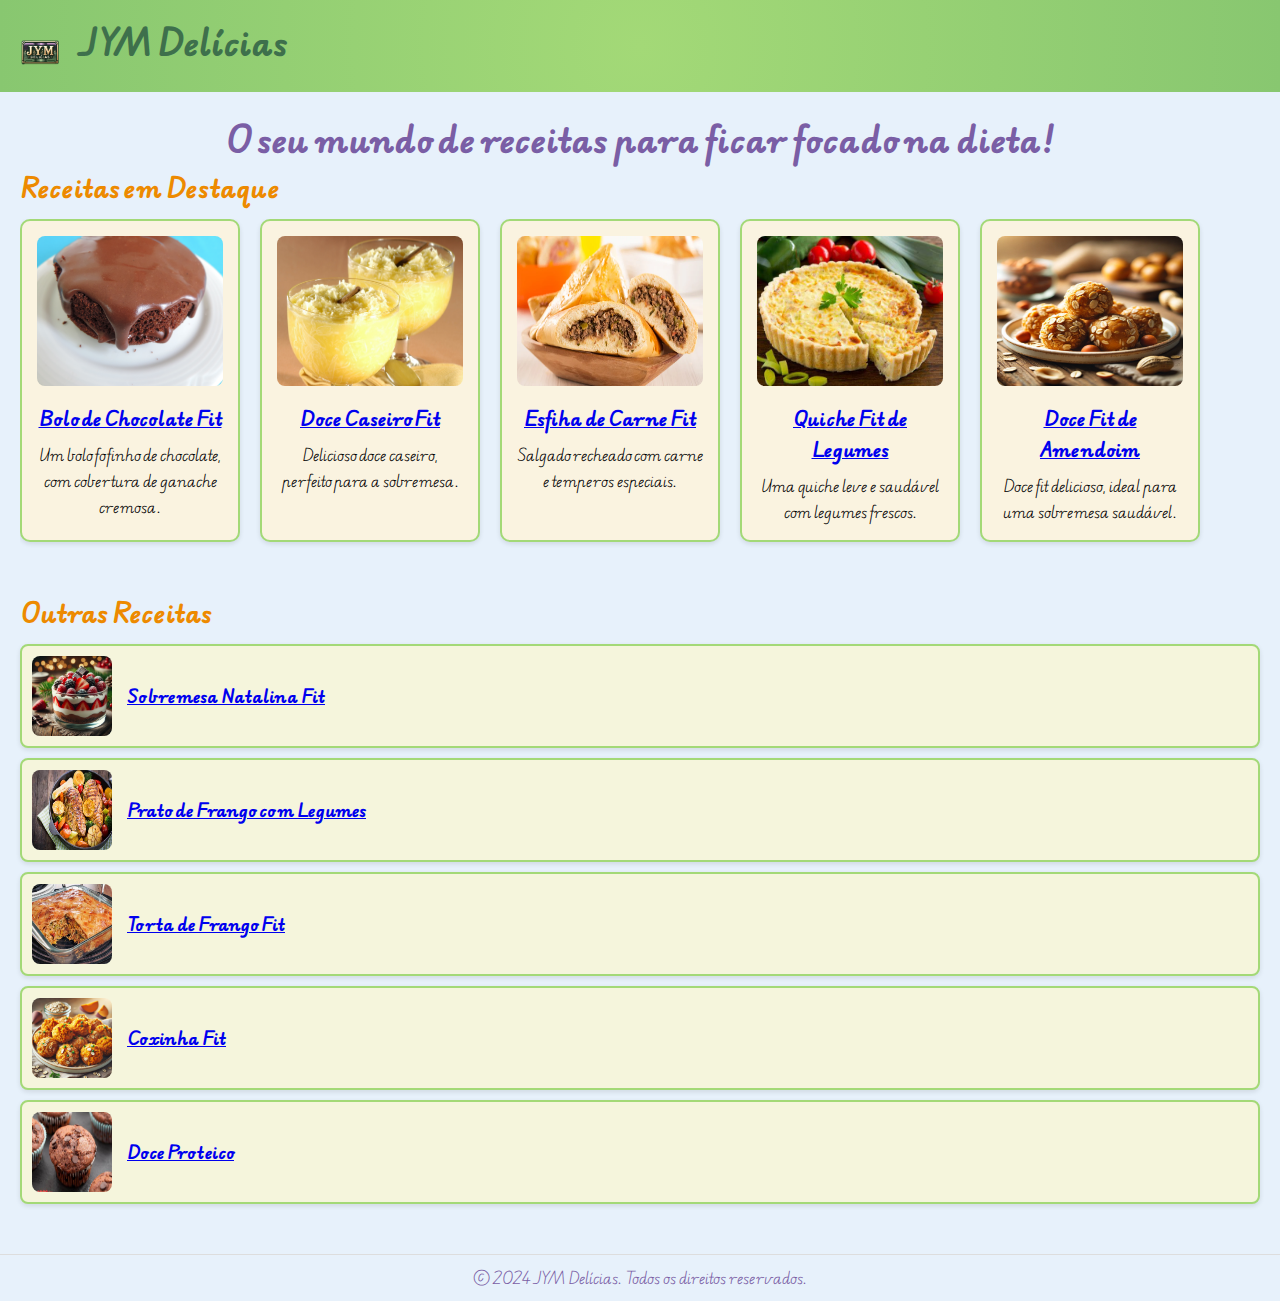
<file: index.html>
<!DOCTYPE html>
<html lang="pt-BR">
<head>
    <meta charset="UTF-8">
    <meta name="viewport" content="width=device-width, initial-scale=1.0">
    <title>JYM Delícias</title>
    <link rel="stylesheet" href="style.css">
    <link rel="icon" href="img/logo.png" type="image/png"> <!-- Logo na guia do navegador -->
    <link rel="preconnect" href="https://fonts.googleapis.com">
    <link rel="preconnect" href="https://fonts.gstatic.com" crossorigin>
    <link href="https://fonts.googleapis.com/css2?family=Edu+AU+VIC+WA+NT+Pre:wght@400..700&display=swap" rel="stylesheet">
</head>
<body>
    <header>
        <img src="img/logo.png" alt="Logo JYM Delícias" style="height: 50px; vertical-align: middle;">
        <h1 style="display: inline; margin-left: 10px;">JYM Delícias</h1> <!-- Logo no título da página -->
    </header>

    <main>
        <section class="receitas-destaque">
            <h1>O seu mundo de receitas para ficar focado na dieta!</h1>
            <h2>Receitas em Destaque</h2>
            <div class="destaque-container">
                <div class="card">
                    <img src="img/bolo-fit.jpg" alt="Bolo de Chocolate Fit">
                    <h3><a href="receita_bolo.html">Bolo de Chocolate Fit</a></h3>
                    <p>Um bolo  fofinho de chocolate, com cobertura de ganache cremosa.</p>
                </div>
                <div class="card">
                    <img src="img/doce.jpg" alt="Doce Caseiro">
                    <h3><a href="receita_doce.html">Doce Caseiro Fit</a></h3>
                    <p>Delicioso doce caseiro, perfeito para a sobremesa.</p>
                </div>
                <div class="card">
                    <img src="img/esfiha.jpg" alt="Esfiha de Carne">
                    <h3><a href="receita_esfiha.html">Esfiha de Carne Fit</a></h3>
                    <p>Salgado recheado com carne e temperos especiais.</p>
                </div>
                <div class="card">
                    <img src="img/quiche.jpg" alt="Quiche Fit de Legumes">
                    <h3><a href="receita_quiche.html">Quiche Fit de Legumes</a></h3>
                    <p>Uma quiche leve e saudável com legumes frescos.</p>
                </div>
                <div class="card">
                    <img src="img/doce_fit_amendoim.jpg" alt="Doce Fit de Amendoim">
                    <h3><a href="receita_docefit.html">Doce Fit de Amendoim</a></h3>
                    <p>Doce fit delicioso, ideal para uma sobremesa saudável.</p>
                </div>
            </div>
        </section>

        <section class="outras-receitas">
            <h2>Outras Receitas</h2>
            <div class="card-horizontal">
                <img src="img/sobremesa-natalina-fit.webp" alt="Sobremesa Natalina">
                <h3><a href="receita_sobremesa.html">Sobremesa Natalina Fit</a></h3>
            </div>
            <div class="card-horizontal">
                <img src="img/frango.jpg" alt="Prato de Frango com Legumes">
                <h3><a href="receita_frango.html">Prato de Frango com Legumes</a></h3>
            </div>
            <div class="card-horizontal">
                <img src="img/torta.jpg" alt="Torta de Frango">
                <h3><a href="receita_torta.html">Torta de Frango Fit</a></h3>
            </div>
            <div class="card-horizontal">
                <img src="img/coxinha_fit.jpg" alt="Coxinha fit">
                <h3><a href="receita_coxinhafit.html">Coxinha Fit</a></h3>
            </div>
            <div class="card-horizontal">
                <img src="img/doce_proteico.jpg" alt="Doce Proteico">
                <h3><a href="receita_doceproteico.html">Doce Proteico</a></h3>
            </div>
        </section>
    </main>

    <footer>
        © 2024 JYM Delícias. Todos os direitos reservados.
    </footer>
</body>
</html>
</file>
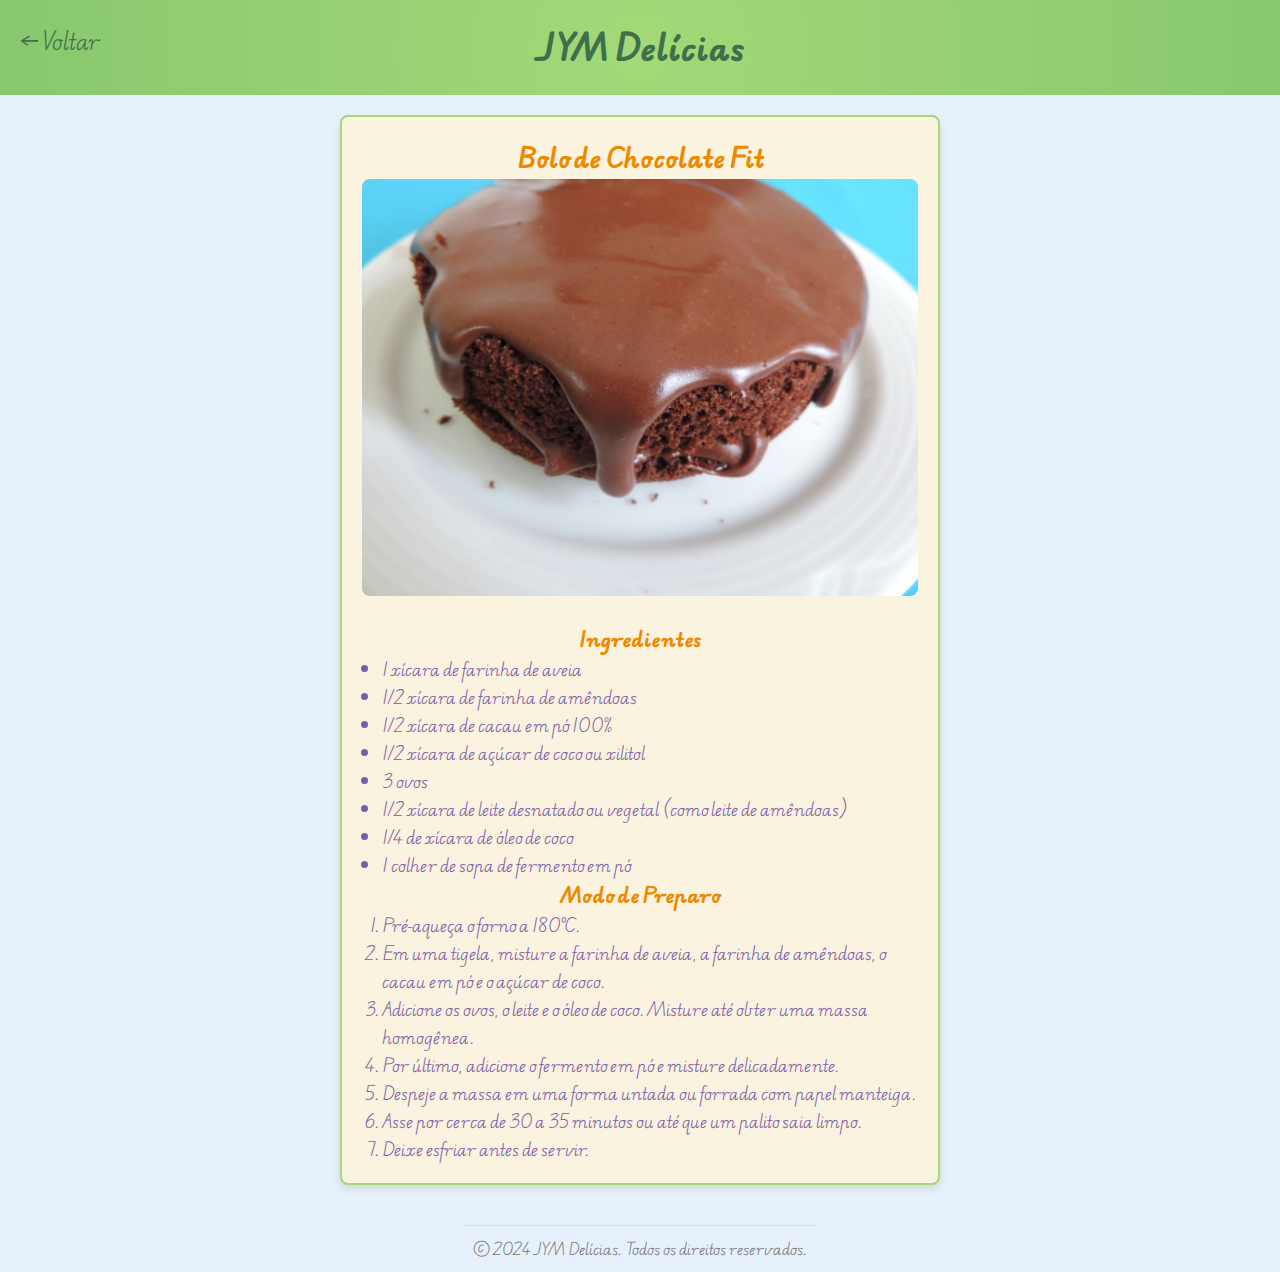
<file: receita_bolo.html>
<!DOCTYPE html>
<html lang="pt-BR">
<head>
    <meta charset="UTF-8">
    <meta name="viewport" content="width=device-width, initial-scale=1.0">
    <title>Bolo de Chocolate Fit</title>
    <!-- Importando a fonte Edu AU VIC WA NT Pre -->
    <link rel="preconnect" href="https://fonts.googleapis.com">
    <link rel="preconnect" href="https://fonts.gstatic.com" crossorigin>
    <link href="https://fonts.googleapis.com/css2?family=Edu+AU+VIC+WA+NT+Pre:wght@400..700&display=swap" rel="stylesheet">
    <link rel="stylesheet" href="style.css">
    <style>
        /* Estilos adicionais para centralizar e adicionar margens */
        body {
            display: flex;
            justify-content: center;
            align-items: center;
            flex-direction: column;
            font-family: 'Edu AU VIC WA NT Pre', Arial, sans-serif; /* Fonte personalizada */
            margin: 0;
            padding: 0;
            background-color: #e7f1fb;
        }

        header {
            width: 100%;
            background: radial-gradient(circle, #A3D977, #88C770);
            padding: 20px 0;
            text-align: center;
        }

        header h1 {
            margin: 0;
            font-size: 2em;
            color: #3E704C;
        }

        .receita {
            width: 90%;
            max-width: 600px;
            background-color: #FAF3E0;
            padding: 20px;
            margin: 20px;
            box-shadow: 0px 4px 8px rgba(0, 0, 0, 0.1);
            border-radius: 8px;
            text-align: left;
            border: 2px solid #A3D977; /* Borda sólida com espessura de 2px e cor verde */
        }

        .receita img {
            width: 100%;
            height: auto;
            border-radius: 8px;
            margin-bottom: 20px;
        }

        h2, h3 {
            text-align: center;
            color: #ed8a00;
        }

        ul, ol {
            padding-left: 20px;
        }

        footer {
            text-align: center;
            margin-top: 20px;
            font-size: 0.9em;
            color: #777;
        }

        /* Estilo para a seta de voltar */
        .voltar {
            position: absolute;
            top: 20px;
            left: 20px;
            font-size: 1.5em;
            color: #3E704C;
            text-decoration: none;
            display: flex;
            align-items: center;
        }

        .voltar:hover {
            color: #5a0000;
        }

        .voltar span {
            margin-left: 5px;
            font-size: 0.9em;
        }
    </style>
</head>
<body>
    <!-- Seta para voltar -->
    <a href="index.html" class="voltar" title="Voltar para a página inicial">
        &#8592; <span>Voltar</span>
    </a>

    <!-- Cabeçalho igual ao da página inicial -->
    <header>
        <h1>JYM Delícias</h1>
    </header>

    <main class="receita">
        <article>
            <h2>Bolo de Chocolate Fit</h2>
            <img src="img/bolo-fit.jpg" alt="Bolo de Chocolate Fit">
            <h3>Ingredientes</h3>
            <ul>
                <li>1 xícara de farinha de aveia</li>
                <li>1/2 xícara de farinha de amêndoas</li>
                <li>1/2 xícara de cacau em pó 100%</li>
                <li>1/2 xícara de açúcar de coco ou xilitol</li>
                <li>3 ovos</li>
                <li>1/2 xícara de leite desnatado ou vegetal (como leite de amêndoas)</li>
                <li>1/4 de xícara de óleo de coco</li>
                <li>1 colher de sopa de fermento em pó</li>
            </ul>

            <h3>Modo de Preparo</h3>
            <ol>
                <li>Pré-aqueça o forno a 180°C.</li>
                <li>Em uma tigela, misture a farinha de aveia, a farinha de amêndoas, o cacau em pó e o açúcar de coco.</li>
                <li>Adicione os ovos, o leite e o óleo de coco. Misture até obter uma massa homogênea.</li>
                <li>Por último, adicione o fermento em pó e misture delicadamente.</li>
                <li>Despeje a massa em uma forma untada ou forrada com papel manteiga.</li>
                <li>Asse por cerca de 30 a 35 minutos ou até que um palito saia limpo.</li>
                <li>Deixe esfriar antes de servir.</li>
            </ol>
        </article>
    </main>

    <footer>
        © 2024 JYM Delícias. Todos os direitos reservados.
    </footer>
</body>
</html>
</file>
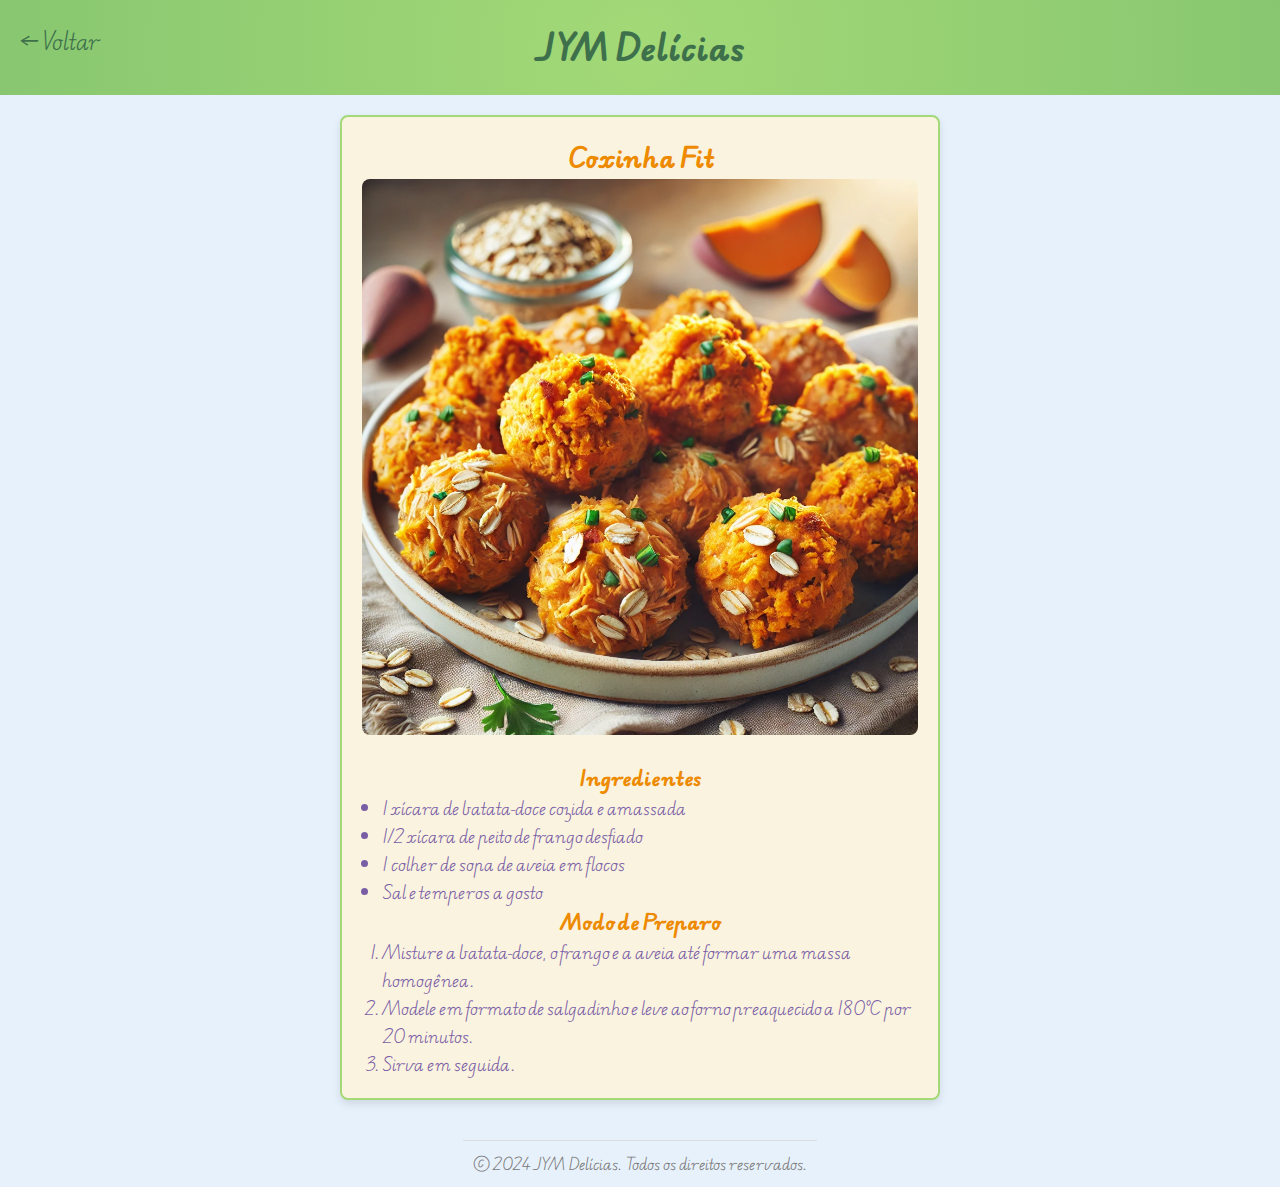
<file: receita_coxinhafit.html>
<!DOCTYPE html>
<html lang="pt-BR">
<head>
    <meta charset="UTF-8">
    <meta name="viewport" content="width=device-width, initial-scale=1.0">
    <title>Coxinha Fit</title>
    <!-- Importando a fonte Edu AU VIC WA NT Pre -->
    <link rel="preconnect" href="https://fonts.googleapis.com">
    <link rel="preconnect" href="https://fonts.gstatic.com" crossorigin>
    <link href="https://fonts.googleapis.com/css2?family=Edu+AU+VIC+WA+NT+Pre:wght@400..700&display=swap" rel="stylesheet">
    <link rel="stylesheet" href="style.css">
    <style>
        /* Estilos adicionais para centralizar e adicionar margens */
        body {
            display: flex;
            justify-content: center;
            align-items: center;
            flex-direction: column;
            font-family: 'Edu AU VIC WA NT Pre', Arial, sans-serif; /* Fonte personalizada */
            margin: 0;
            padding: 0;
            background-color: #e7f1fb;
        }

        header {
            width: 100%;
            background-color: #d5e8d4;
            padding: 20px 0;
            text-align: center;
        }

        header h1 {
            margin: 0;
            font-size: 2em;
            color: #3E704C;
        }

        .receita {
            width: 90%;
            max-width: 600px;
            background-color: #FAF3E0;
            padding: 20px;
            margin: 20px;
            box-shadow: 0px 4px 8px rgba(0, 0, 0, 0.1);
            border-radius: 8px;
            text-align: left;
            border: 2px solid #A3D977; /* Borda sólida com espessura de 2px e cor verde */
        }

        .receita img {
            width: 100%;
            height: auto;
            border-radius: 8px;
            margin-bottom: 20px;
        }

        h2, h3 {
            text-align: center;
            color: #ed8a00;
        }

        ul, ol {
            padding-left: 20px;
        }

        footer {
            text-align: center;
            margin-top: 20px;
            font-size: 0.9em;
            color: #777;
        }

        /* Estilos para a seta de voltar */
        .voltar {
            position: absolute;
            top: 20px;
            left: 20px;
            font-size: 1.5em;
            color: #3E704C;
            text-decoration: none;
            display: flex;
            align-items: center;
        }

        .voltar:hover {
            color: #5a0000;
        }

        .voltar span {
            margin-left: 5px;
            font-size: 0.9em;
        }
    </style>
</head>
<body>
    <!-- Seta de voltar -->
    <a href="index.html" class="voltar" title="Voltar para a página inicial">
        &#8592; <span>Voltar</span>
    </a>

    <header>
        <h1>JYM Delícias</h1>
    </header>

    <main class="receita">
        <article>
            <h2>Coxinha Fit</h2>
            <img src="img/coxinha_fit.jpg" alt="Salgado Fit">
            <h3>Ingredientes</h3>
            <ul>
                <li>1 xícara de batata-doce cozida e amassada</li>
                <li>1/2 xícara de peito de frango desfiado</li>
                <li>1 colher de sopa de aveia em flocos</li>
                <li>Sal e temperos a gosto</li>
            </ul>

            <h3>Modo de Preparo</h3>
            <ol>
                <li>Misture a batata-doce, o frango e a aveia até formar uma massa homogênea.</li>
                <li>Modele em formato de salgadinho e leve ao forno preaquecido a 180°C por 20 minutos.</li>
                <li>Sirva em seguida.</li>
            </ol>
        </article>
    </main>

    <footer>
        © 2024 JYM Delícias. Todos os direitos reservados.
    </footer>
</body>
</html>
</file>
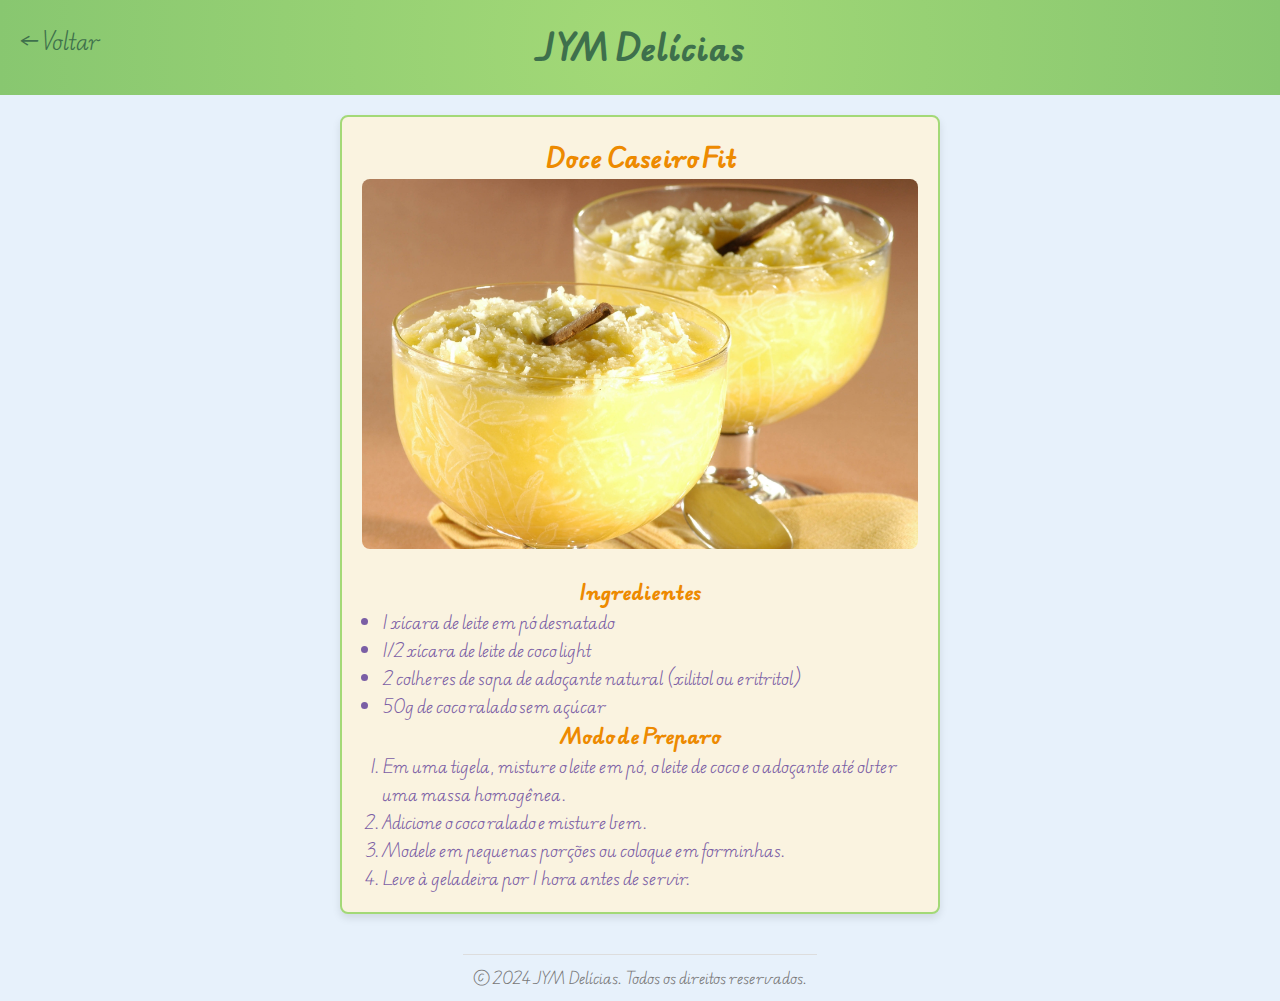
<file: receita_doce.html>
<!DOCTYPE html>
<html lang="pt-BR">
<head>
    <meta charset="UTF-8">
    <meta name="viewport" content="width=device-width, initial-scale=1.0">
    <title>Doce Fit</title>
    <!-- Importando a fonte Edu AU VIC WA NT Pre -->
    <link rel="preconnect" href="https://fonts.googleapis.com">
    <link rel="preconnect" href="https://fonts.gstatic.com" crossorigin>
    <link href="https://fonts.googleapis.com/css2?family=Edu+AU+VIC+WA+NT+Pre:wght@400..700&display=swap" rel="stylesheet">
    <link rel="stylesheet" href="style.css">
    <style>
        /* Estilos adicionais para centralizar e adicionar margens */
        body {
            display: flex;
            justify-content: center;
            align-items: center;
            flex-direction: column;
            font-family: 'Edu AU VIC WA NT Pre', Arial, sans-serif; /* Fonte personalizada */
            margin: 0;
            padding: 0;
            background-color: #e7f1fb;
        }

        header {
            width: 100%;
            background: radial-gradient(circle, #A3D977, #88C770);            padding: 20px 0;
            text-align: center;
        }

        header h1 {
            margin: 0;
            font-size: 2em;
            color: #3E704C;
        }

        .receita {
            width: 90%;
            max-width: 600px;
            background-color: #FAF3E0;
            padding: 20px;
            margin: 20px;
            box-shadow: 0px 4px 8px rgba(0, 0, 0, 0.1);
            border-radius: 8px;
            text-align: left;
            border: 2px solid #A3D977; /* Borda sólida com espessura de 2px e cor verde */
        }

        .receita img {
            width: 100%;
            height: auto;
            border-radius: 8px;
            margin-bottom: 20px;
        }

        h2, h3 {
            text-align: center;
            color: #ed8a00;
        }

        ul, ol {
            padding-left: 20px;
        }

        footer {
            text-align: center;
            margin-top: 20px;
            font-size: 0.9em;
            color: #777;
        }

        /* Estilos para a seta de voltar */
        .voltar {
            position: absolute;
            top: 20px;
            left: 20px;
            font-size: 1.5em;
            color: #3E704C;
            text-decoration: none;
            display: flex;
            align-items: center;
        }

        .voltar:hover {
            color: #5a0000;
        }

        .voltar span {
            margin-left: 5px;
            font-size: 0.9em;
        }
    </style>
</head>
<body>
    <!-- Seta de voltar -->
    <a href="index.html" class="voltar" title="Voltar para a página inicial">
        &#8592; <span>Voltar</span>
    </a>

    <!-- Cabeçalho igual ao da página inicial -->
    <header>
        <h1>JYM Delícias</h1>
    </header>

    <main class="receita">
        <article>
            <h2>Doce Caseiro Fit</h2>
            <img src="img/doce.jpg" alt="Doce Fit">
            <h3>Ingredientes</h3>
            <ul>
                <li>1 xícara de leite em pó desnatado</li>
                <li>1/2 xícara de leite de coco light</li>
                <li>2 colheres de sopa de adoçante natural (xilitol ou eritritol)</li>
                <li>50g de coco ralado sem açúcar</li>
            </ul>

            <h3>Modo de Preparo</h3>
            <ol>
                <li>Em uma tigela, misture o leite em pó, o leite de coco e o adoçante até obter uma massa homogênea.</li>
                <li>Adicione o coco ralado e misture bem.</li>
                <li>Modele em pequenas porções ou coloque em forminhas.</li>
                <li>Leve à geladeira por 1 hora antes de servir.</li>
            </ol>
        </article>
    </main>

    <footer>
        © 2024 JYM Delícias. Todos os direitos reservados.
    </footer>
</body>
</html>
</file>
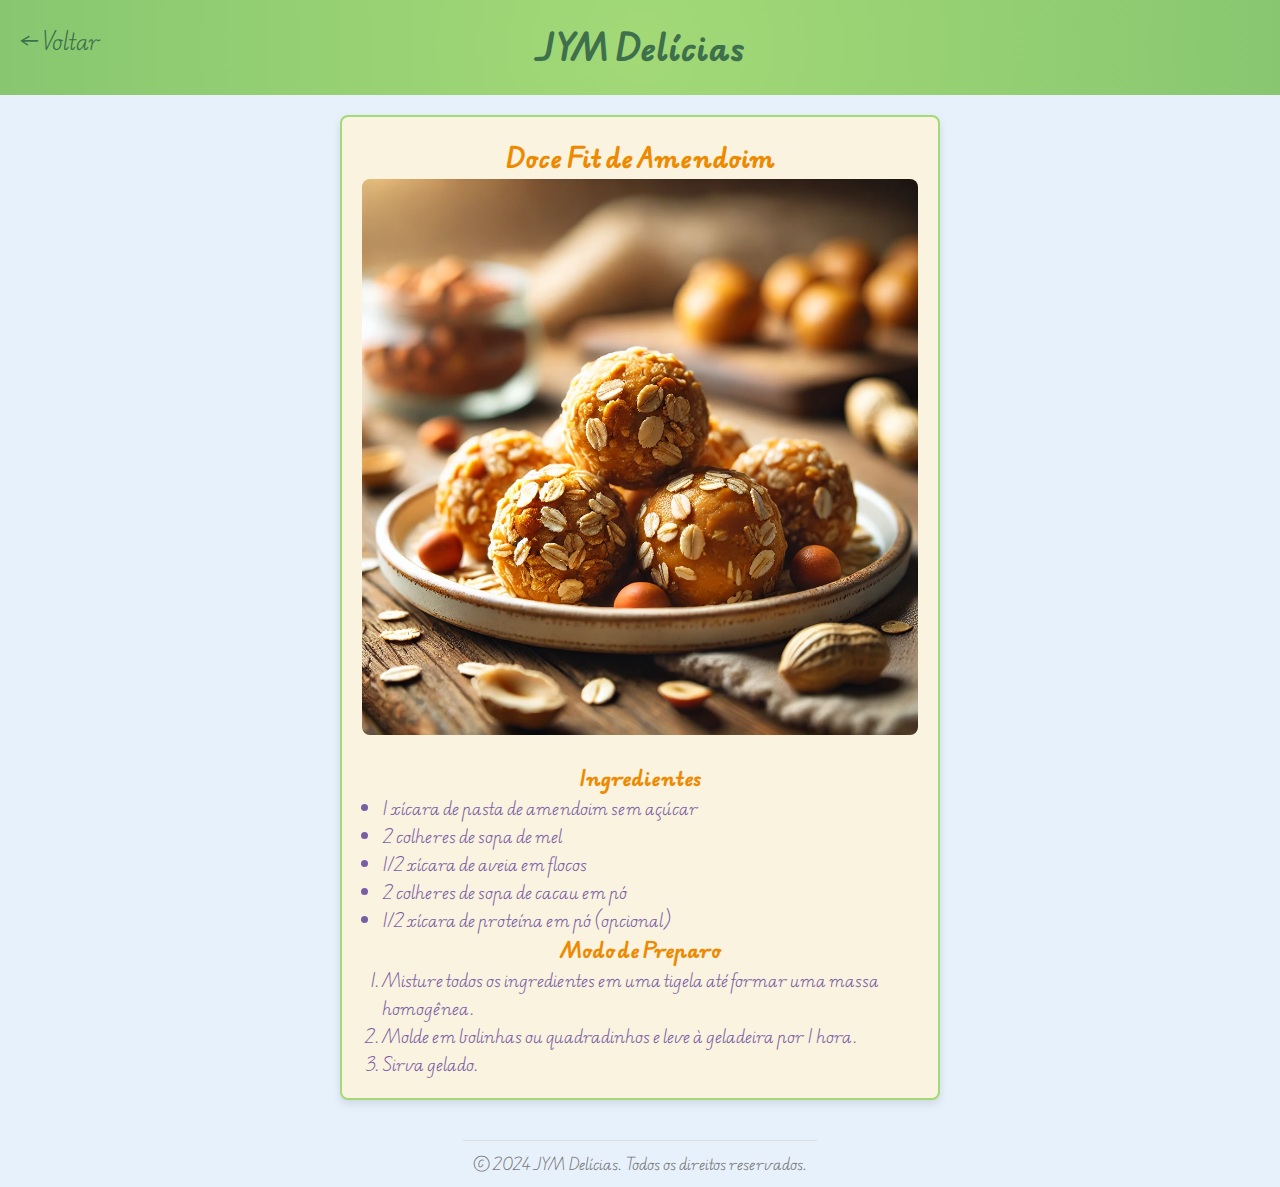
<file: receita_docefit.html>
<!DOCTYPE html>
<html lang="pt-BR">
<head>
    <meta charset="UTF-8">
    <meta name="viewport" content="width=device-width, initial-scale=1.0">
    <title>Doce Fit de Amendoim</title>
    <!-- Importando a fonte Edu AU VIC WA NT Pre -->
    <link rel="preconnect" href="https://fonts.googleapis.com">
    <link rel="preconnect" href="https://fonts.gstatic.com" crossorigin>
    <link href="https://fonts.googleapis.com/css2?family=Edu+AU+VIC+WA+NT+Pre:wght@400..700&display=swap" rel="stylesheet">
    <link rel="stylesheet" href="style.css">
    <style>
        /* Estilos adicionais para centralizar e adicionar margens */
        body {
            display: flex;
            justify-content: center;
            align-items: center;
            flex-direction: column;
            font-family: 'Edu AU VIC WA NT Pre', Arial, sans-serif; /* Fonte personalizada */
            margin: 0;
            padding: 0;
            background-color: #e7f1fb;
        }

        header {
            width: 100%;
            background: radial-gradient(circle, #A3D977, #88C770);
            padding: 20px 0;
            text-align: center;
        }

        header h1 {
            margin: 0;
            font-size: 2em;
            color: #3E704C;
        }

        .receita {
            width: 90%;
            max-width: 600px;
            background-color: #FAF3E0;
            padding: 20px;
            margin: 20px;
            box-shadow: 0px 4px 8px rgba(0, 0, 0, 0.1);
            border-radius: 8px;
            text-align: left;
            border: 2px solid #A3D977; /* Borda sólida com espessura de 2px e cor verde */
        }

        .receita img {
            width: 100%;
            height: auto;
            border-radius: 8px;
            margin-bottom: 20px;
        }

        h2, h3 {
            text-align: center;
            color: #ed8a00;
        }

        ul, ol {
            padding-left: 20px;
        }

        footer {
            text-align: center;
            margin-top: 20px;
            font-size: 0.9em;
            color: #777;
        }

         /* Estilos para a seta de voltar */
         .voltar {
            position: absolute;
            top: 20px;
            left: 20px;
            font-size: 1.5em;
            color: #3E704C;
            text-decoration: none;
            display: flex;
            align-items: center;
        }

        .voltar:hover {
            color: #5a0000;
        }

        .voltar span {
            margin-left: 5px;
            font-size: 0.9em;
        }
    </style>
</head>
<body>
    <!-- Seta de voltar -->
    <a href="index.html" class="voltar" title="Voltar para a página inicial">
        &#8592; <span>Voltar</span>
    </a>

    <!-- Cabeçalho igual ao da página inicial -->
    <header>
        <h1>JYM Delícias</h1>
    </header>
    
    <main class="receita">
        <article>
            <h2>Doce Fit de Amendoim</h2>
            <img src="img/doce_fit_amendoim.jpg" alt="Doce Fit de Amendoim">
            <h3>Ingredientes</h3>
            <ul>
                <li>1 xícara de pasta de amendoim sem açúcar</li>
                <li>2 colheres de sopa de mel</li>
                <li>1/2 xícara de aveia em flocos</li>
                <li>2 colheres de sopa de cacau em pó</li>
                <li>1/2 xícara de proteína em pó (opcional)</li>
            </ul>

            <h3>Modo de Preparo</h3>
            <ol>
                <li>Misture todos os ingredientes em uma tigela até formar uma massa homogênea.</li>
                <li>Molde em bolinhas ou quadradinhos e leve à geladeira por 1 hora.</li>
                <li>Sirva gelado.</li>
            </ol>
        </article>
    </main>

    <footer>
        © 2024 JYM Delícias. Todos os direitos reservados.
    </footer>
</body>
</html>
</file>
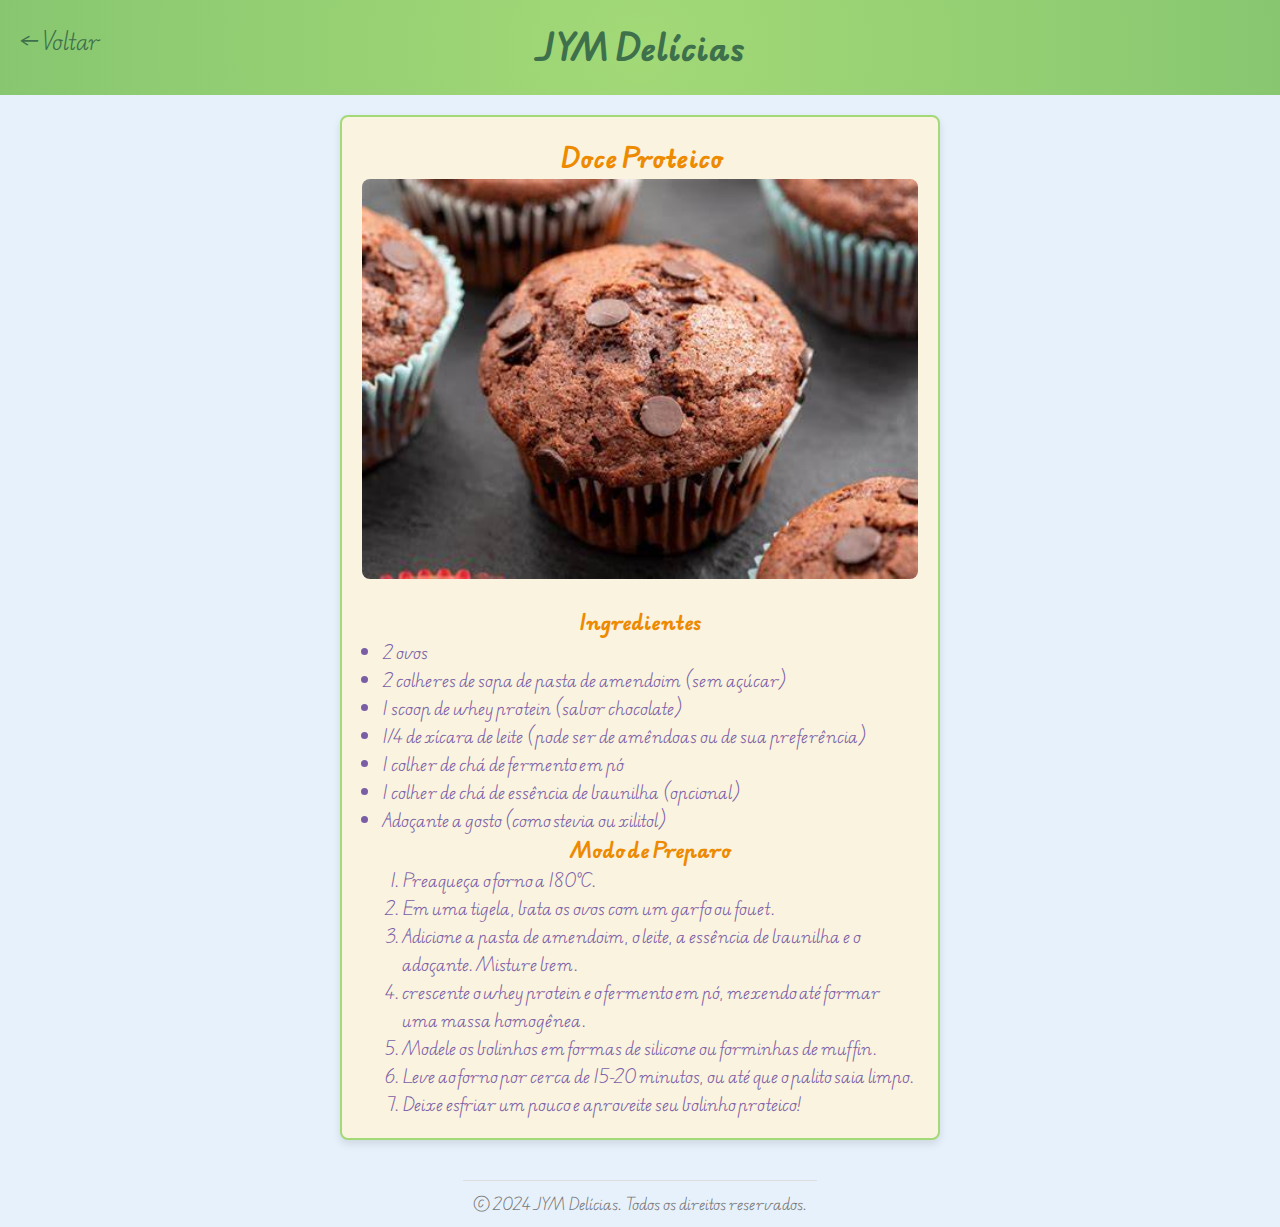
<file: receita_doceproteico.html>
<!DOCTYPE html>
<html lang="pt-BR">
<head>
    <meta charset="UTF-8">
    <meta name="viewport" content="width=device-width, initial-scale=1.0">
    <title>Doce Proteico</title>
    <!-- Importando a fonte Edu AU VIC WA NT Pre -->
    <link rel="preconnect" href="https://fonts.googleapis.com">
    <link rel="preconnect" href="https://fonts.gstatic.com" crossorigin>
    <link href="https://fonts.googleapis.com/css2?family=Edu+AU+VIC+WA+NT+Pre:wght@400..700&display=swap" rel="stylesheet">
    <link rel="stylesheet" href="style.css">
    <style>
        /* Estilos adicionais para centralizar e adicionar margens */
        body {
            display: flex;
            justify-content: center;
            align-items: center;
            flex-direction: column;
            font-family: 'Edu AU VIC WA NT Pre', Arial, sans-serif; /* Fonte personalizada */
            margin: 0;
            padding: 0;
            background-color: #e7f1fb;
        }
        
        header {
            width: 100%;
            background: radial-gradient(circle, #A3D977, #88C770);
            padding: 20px 0;
            text-align: center;
        }

        header h1 {
            margin: 0;
            font-size: 2em;
            color: #3E704C;
        }

        .receita {
            width: 90%;
            max-width: 600px;
            background-color: #FAF3E0;
            padding: 20px;
            margin: 20px;
            box-shadow: 0px 4px 8px rgba(0, 0, 0, 0.1);
            border-radius: 8px;
            text-align: left;
            border: 2px solid #A3D977; /* Borda sólida com espessura de 2px e cor verde */
        }

        .receita img {
            width: 100%;
            height: auto;
            border-radius: 8px;
            margin-bottom: 20px;
        }

        h2, h3 {
            text-align: center;
            color: #ed8a00;
        }

        ul, ol {
            padding-left: 20px;
        }

        footer {
            text-align: center;
            margin-top: 20px;
            font-size: 0.9em;
            color: #777;
        }
        /* Estilos para a seta de voltar */
        .voltar {
            position: absolute;
            top: 20px;
            left: 20px;
            font-size: 1.5em;
            color: #3E704C;
            text-decoration: none;
            display: flex;
            align-items: center;
        }

        .voltar:hover {
            color: #5a0000;
        }

        .voltar span {
            margin-left: 5px;
            font-size: 0.9em;
        }
    </style>
</head>
<body>
    <!-- Seta de voltar -->
    <a href="index.html" class="voltar" title="Voltar para a página inicial">
        &#8592; <span>Voltar</span>
    </a>

    <!-- Cabeçalho igual ao da página inicial -->
    <header>
        <h1>JYM Delícias</h1>
    </header>

    <main class="receita">
        <article>
            <h2>Doce Proteico</h2>
            <img src="img/doce_proteico.jpg" alt="Doce Proteico">
            <h3>Ingredientes</h3>
            <ul>
                <li>2 ovos</li>
                <li>2 colheres de sopa de pasta de amendoim (sem açúcar)</li>
                <li>1 scoop de whey protein (sabor chocolate)</li>
                <li>1/4 de xícara de leite (pode ser de amêndoas ou de sua preferência)</li>
                <li>1 colher de chá de fermento em pó</li>
                <li>1 colher de chá de essência de baunilha (opcional)</li>
                <li>Adoçante a gosto (como stevia ou xilitol)</li>

                <h3>Modo de Preparo</h3>
                <ol>
                    <li>Preaqueça o forno a 180°C.</li>
                    <li>Em uma tigela, bata os ovos com um garfo ou fouet.</li>
                    <li>Adicione a pasta de amendoim, o leite, a essência de baunilha e o adoçante. Misture bem.</li>
                    <li>crescente o whey protein e o fermento em pó, mexendo até formar uma massa homogênea.</li>
                    <li>Modele os bolinhos em formas de silicone ou forminhas de muffin.</li>
                    <li>Leve ao forno por cerca de 15-20 minutos, ou até que o palito saia limpo.</li>
                    <li>Deixe esfriar um pouco e aproveite seu bolinho proteico!</li>
                </ol>
            </article>
        </main>
    
        <footer>
            © 2024 JYM Delícias. Todos os direitos reservados.
        </footer>
    </body>
    </html>
</file>
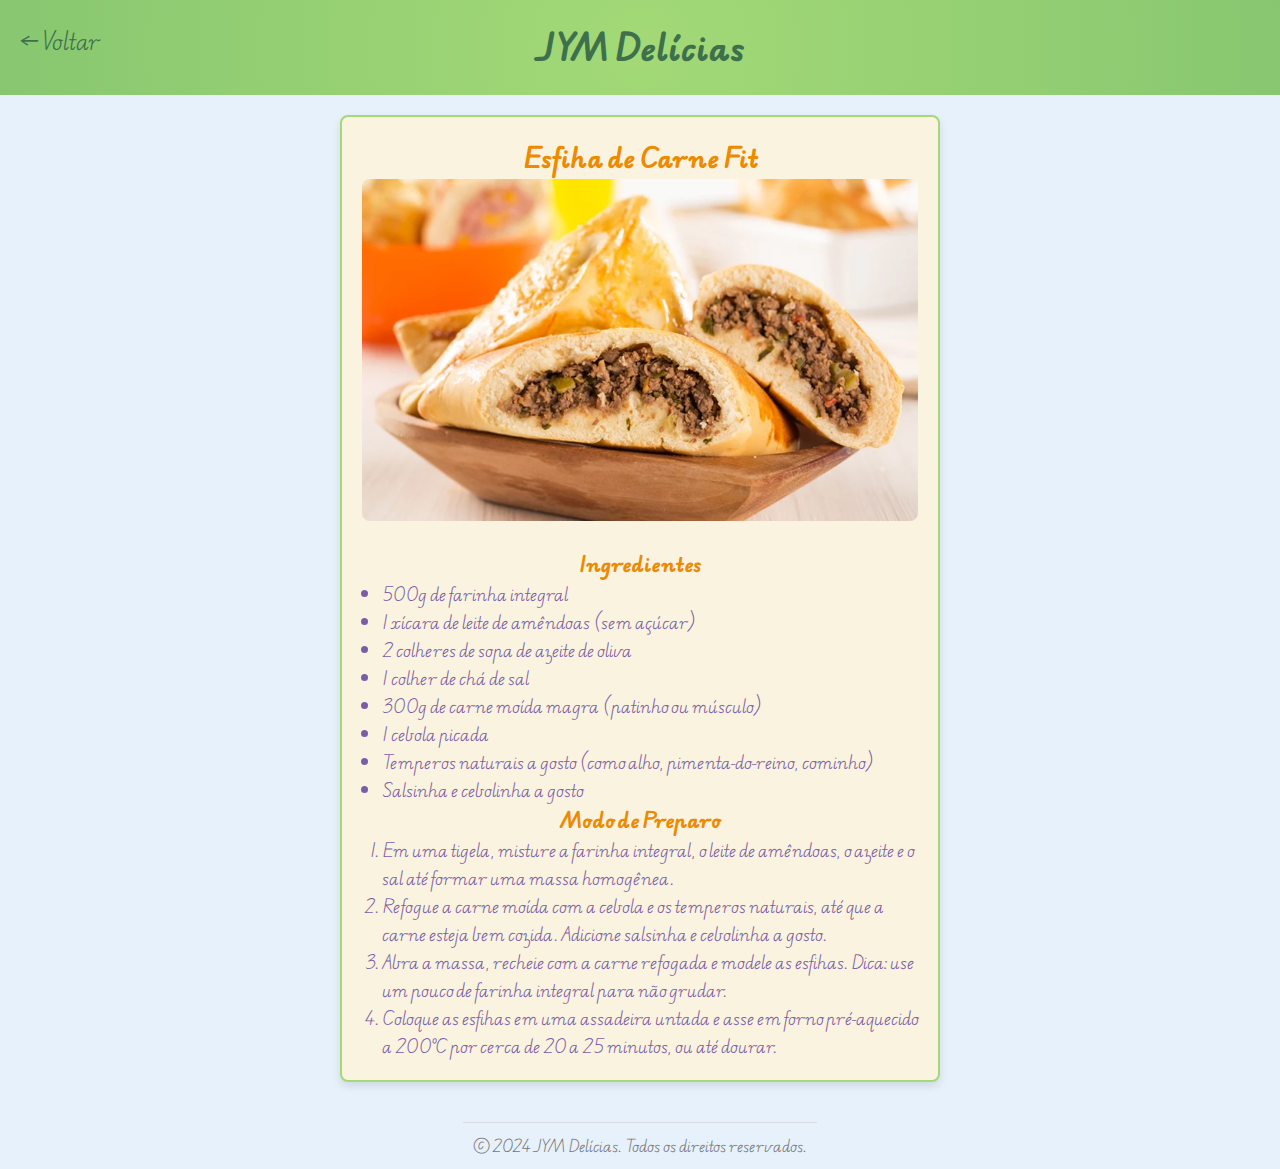
<file: receita_esfiha.html>
<!DOCTYPE html>
<html lang="pt-BR">
<head>
    <meta charset="UTF-8">
    <meta name="viewport" content="width=device-width, initial-scale=1.0">
    <title>Esfiha de Carne Fit</title>
    <!-- Importando a fonte Edu AU VIC WA NT Pre -->
    <link rel="preconnect" href="https://fonts.googleapis.com">
    <link rel="preconnect" href="https://fonts.gstatic.com" crossorigin>
    <link href="https://fonts.googleapis.com/css2?family=Edu+AU+VIC+WA+NT+Pre:wght@400..700&display=swap" rel="stylesheet">
    <link rel="stylesheet" href="style.css">
    <style>
        /* Estilos adicionais para centralizar e adicionar margens */
        body {
            display: flex;
            justify-content: center;
            align-items: center;
            flex-direction: column;
            font-family: 'Edu AU VIC WA NT Pre', Arial, sans-serif; /* Fonte personalizada */
            margin: 0;
            padding: 0;
            background-color: #e7f1fb;
        }

        header {
            width: 100%;
            background: radial-gradient(circle, #A3D977, #88C770);
            padding: 20px 0;
            text-align: center;
        }

        header h1 {
            margin: 0;
            font-size: 2em;
            color: #3E704C;
        }

        .receita {
            width: 90%;
            max-width: 600px;
            background-color: #FAF3E0;
            padding: 20px;
            margin: 20px;
            box-shadow: 0px 4px 8px rgba(0, 0, 0, 0.1);
            border-radius: 8px;
            text-align: left;
            border: 2px solid #A3D977; /* Borda sólida com espessura de 2px e cor verde */
        }

        .receita img {
            width: 100%;
            height: auto;
            border-radius: 8px;
            margin-bottom: 20px;
        }

        h2, h3 {
            text-align: center;
            color: #ed8a00;
        }

        ul, ol {
            padding-left: 20px;
        }

        footer {
            text-align: center;
            margin-top: 20px;
            font-size: 0.9em;
            color: #777;
        }
            /* Estilos para a seta de voltar */
            .voltar {
            position: absolute;
            top: 20px;
            left: 20px;
            font-size: 1.5em;
            color: #3E704C;
            text-decoration: none;
            display: flex;
            align-items: center;
        }

        .voltar:hover {
            color: #5a0000;
        }

        .voltar span {
            margin-left: 5px;
            font-size: 0.9em;
        }
    </style>
</head>
<body>
    <!-- Seta de voltar -->
    <a href="index.html" class="voltar" title="Voltar para a página inicial">
        &#8592; <span>Voltar</span>
    </a>

    <!-- Cabeçalho igual ao da página inicial -->
    <header>
        <h1>JYM Delícias</h1>
    </header>

    <main class="receita">
        <article>
            <h2>Esfiha de Carne Fit</h2>
            <img src="img/esfiha.jpg" alt="Esfiha de Carne Fit">
            <h3>Ingredientes</h3>
            <ul>
                <li>500g de farinha integral</li>
                <li>1 xícara de leite de amêndoas (sem açúcar)</li>
                <li>2 colheres de sopa de azeite de oliva</li>
                <li>1 colher de chá de sal</li>
                <li>300g de carne moída magra (patinho ou músculo)</li>
                <li>1 cebola picada</li>
                <li>Temperos naturais a gosto (como alho, pimenta-do-reino, cominho)</li>
                <li>Salsinha e cebolinha a gosto</li>
            </ul>
            <h3>Modo de Preparo</h3>
            <ol>
                <li>Em uma tigela, misture a farinha integral, o leite de amêndoas, o azeite e o sal até formar uma massa homogênea.</li>
                <li>Refogue a carne moída com a cebola e os temperos naturais, até que a carne esteja bem cozida. Adicione salsinha e cebolinha a gosto.</li>
                <li>Abra a massa, recheie com a carne refogada e modele as esfihas. Dica: use um pouco de farinha integral para não grudar.</li>
                <li>Coloque as esfihas em uma assadeira untada e asse em forno pré-aquecido a 200°C por cerca de 20 a 25 minutos, ou até dourar.</li>
            </ol>
        </article>
    </main>

    <footer>
        © 2024 JYM Delícias. Todos os direitos reservados.
    </footer>
</body>
</html>
</file>
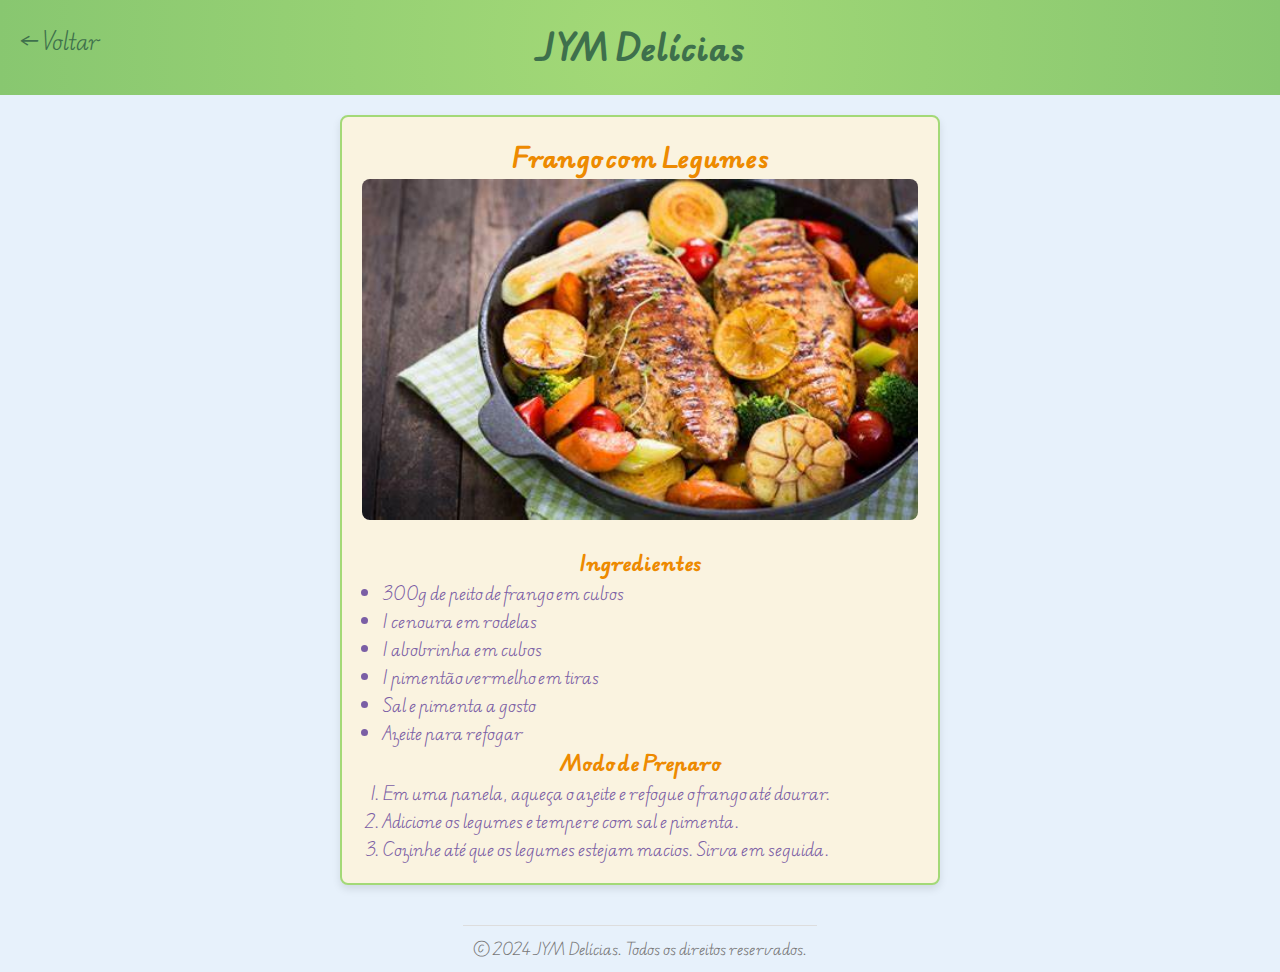
<file: receita_frango.html>
<!DOCTYPE html>
<html lang="pt-BR">
<head>
    <meta charset="UTF-8">
    <meta name="viewport" content="width=device-width, initial-scale=1.0">
    <title>Frango com Legumes</title>
   <!-- Importando a fonte Edu AU VIC WA NT Pre -->
   <link rel="preconnect" href="https://fonts.googleapis.com">
   <link rel="preconnect" href="https://fonts.gstatic.com" crossorigin>
   <link href="https://fonts.googleapis.com/css2?family=Edu+AU+VIC+WA+NT+Pre:wght@400..700&display=swap" rel="stylesheet">
   <link rel="stylesheet" href="style.css">
   <style>
       /* Estilos adicionais para centralizar e adicionar margens */
       body {
           display: flex;
           justify-content: center;
           align-items: center;
           flex-direction: column;
           font-family: 'Edu AU VIC WA NT Pre', Arial, sans-serif; /* Fonte personalizada */
           margin: 0;
           padding: 0;
           background-color: #e7f1fb;
       }

        header {
            width: 100%;
            background: radial-gradient(circle, #A3D977, #88C770);
            padding: 20px 0;
            text-align: center;
        }

        header h1 {
            margin: 0;
            font-size: 2em;
            color: #3E704C;
        }

        .receita {
            width: 90%;
            max-width: 600px;
            background-color: #FAF3E0;
            padding: 20px;
            margin: 20px;
            box-shadow: 0px 4px 8px rgba(0, 0, 0, 0.1);
            border-radius: 8px;
            text-align: left;
            border: 2px solid #A3D977; /* Borda sólida com espessura de 2px e cor verde */
        }

        .receita img {
            width: 100%;
            height: auto;
            border-radius: 8px;
            margin-bottom: 20px;
        }

        h2, h3 {
            text-align: center;
            color: #ed8a00;
        }

        ul, ol {
            padding-left: 20px;
        }

        footer {
            text-align: center;
            margin-top: 20px;
            font-size: 0.9em;
            color: #777;
        }
            /* Estilos para a seta de voltar */
            .voltar {
            position: absolute;
            top: 20px;
            left: 20px;
            font-size: 1.5em;
            color: #3E704C;
            text-decoration: none;
            display: flex;
            align-items: center;
        }

        .voltar:hover {
            color: #5a0000;
        }

        .voltar span {
            margin-left: 5px;
            font-size: 0.9em;
        }
    </style>
</head>
<body>
    <!-- Seta de voltar -->
    <a href="index.html" class="voltar" title="Voltar para a página inicial">
        &#8592; <span>Voltar</span>
    </a>

    <!-- Cabeçalho igual ao da página inicial -->
    <header>
        <h1>JYM Delícias</h1>
    </header>

    <main class="receita">
        <article>
            <h2>Frango com Legumes</h2>
            <img src="img/frango.jpg" alt="Frango com Legumes">
            <h3>Ingredientes</h3>
            <ul>
                <li>300g de peito de frango em cubos</li>
                <li>1 cenoura em rodelas</li>
                <li>1 abobrinha em cubos</li>
                <li>1 pimentão vermelho em tiras</li>
                <li>Sal e pimenta a gosto</li>
                <li>Azeite para refogar</li>
            </ul>

            <h3>Modo de Preparo</h3>
            <ol>
                <li>Em uma panela, aqueça o azeite e refogue o frango até dourar.</li>
                <li>Adicione os legumes e tempere com sal e pimenta.</li>
                <li>Cozinhe até que os legumes estejam macios. Sirva em seguida.</li>
            </ol>
        </article>
    </main>

    <footer>
        © 2024 JYM Delícias. Todos os direitos reservados.
    </footer>
</body>
</html>
</file>
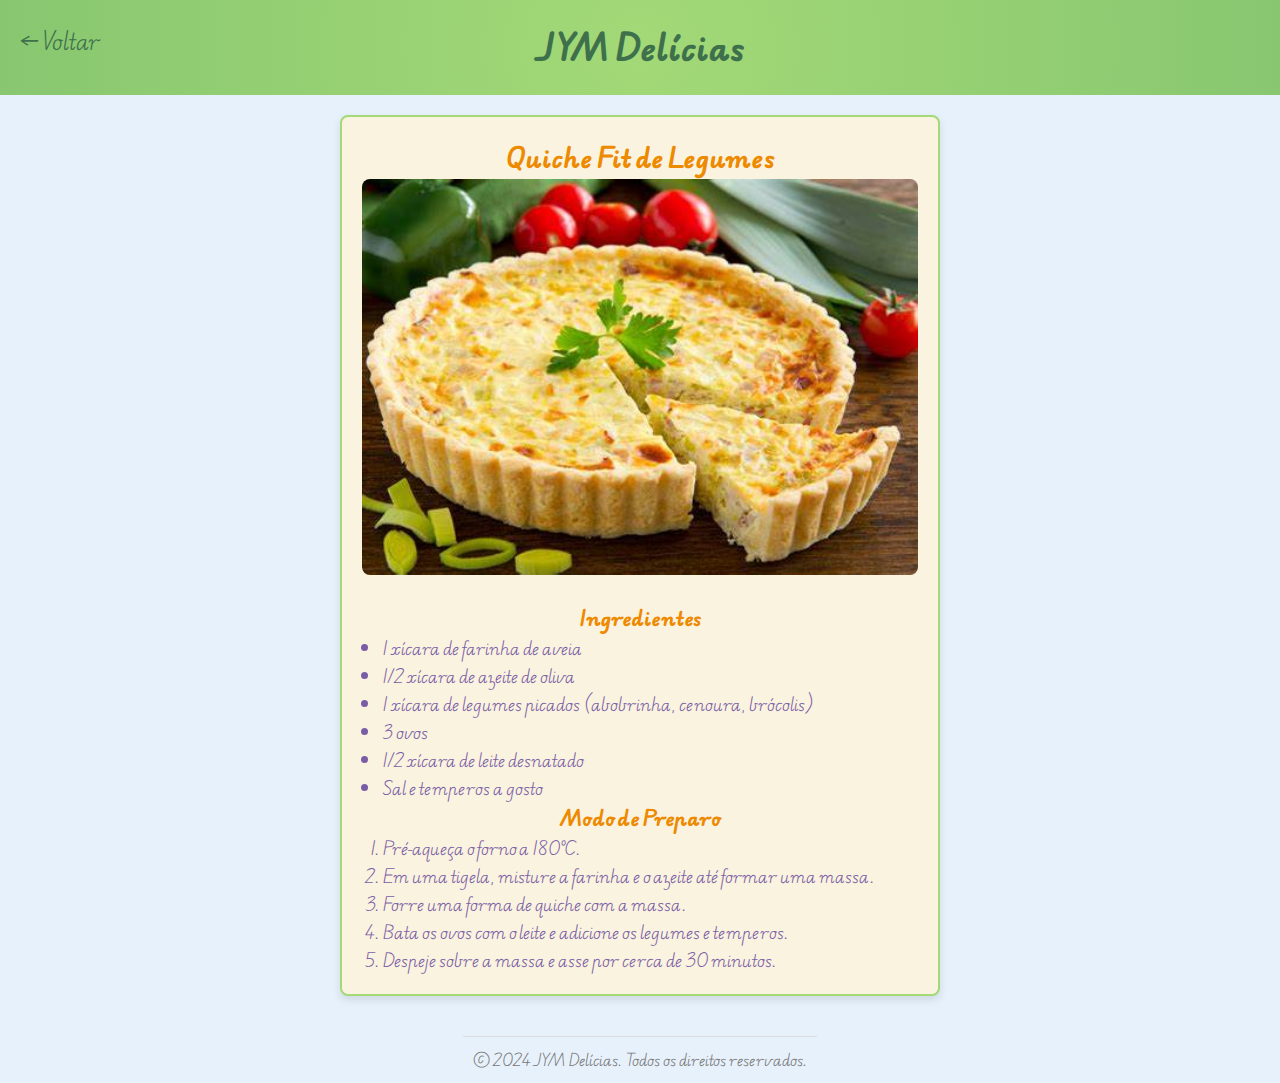
<file: receita_quiche.html>
<!DOCTYPE html>
<html lang="pt-BR">
    <head>
        <meta charset="UTF-8">
        <meta name="viewport" content="width=device-width, initial-scale=1.0">
        <title>Quiche Fit de Legumes</title>
        <!-- Importando a fonte Edu AU VIC WA NT Pre -->
        <link rel="preconnect" href="https://fonts.googleapis.com">
        <link rel="preconnect" href="https://fonts.gstatic.com" crossorigin>
        <link href="https://fonts.googleapis.com/css2?family=Edu+AU+VIC+WA+NT+Pre:wght@400..700&display=swap" rel="stylesheet">
        <link rel="stylesheet" href="style.css">
        <style>
            /* Estilos adicionais para centralizar e adicionar margens */
            body {
                display: flex;
                justify-content: center;
                align-items: center;
                flex-direction: column;
                font-family: 'Edu AU VIC WA NT Pre', Arial, sans-serif; /* Fonte personalizada */
                margin: 0;
                padding: 0;
                background-color: #e7f1fb;
            }
    
            header {
                width: 100%;
                background: radial-gradient(circle, #A3D977, #88C770);
                padding: 20px 0;
                text-align: center;
            }
    
            header h1 {
                margin: 0;
                font-size: 2em;
                color: #3E704C;
            }
    
            .receita {
                width: 90%;
                max-width: 600px;
                background-color: #FAF3E0;
                padding: 20px;
                margin: 20px;
                box-shadow: 0px 4px 8px rgba(0, 0, 0, 0.1);
                border-radius: 8px;
                text-align: left;
                border: 2px solid #A3D977; /* Borda sólida com espessura de 2px e cor verde */
            }
    
            .receita img {
                width: 100%;
                height: auto;
                border-radius: 8px;
                margin-bottom: 20px;
            }
    
            h2, h3 {
                text-align: center;
                color: #ed8a00;
            }
    
            ul, ol {
                padding-left: 20px;
            }
    
            footer {
                text-align: center;
                margin-top: 20px;
                font-size: 0.9em;
                color: #777;
            }
    
            /* Estilos para a seta de voltar */
            .voltar {
                position: absolute;
                top: 20px;
                left: 20px;
                font-size: 1.5em;
                color: #3E704C;
                text-decoration: none;
                display: flex;
                align-items: center;
            }
    
            .voltar:hover {
                color: #5a0000;
            }
    
            .voltar span {
                margin-left: 5px;
                font-size: 0.9em;
            }
        </style>
    </head>
<body>
   <!-- Seta de voltar -->
   <a href="index.html" class="voltar" title="Voltar para a página inicial">
    &#8592; <span>Voltar</span>
</a>

<!-- Cabeçalho igual ao da página inicial -->
<header>
    <h1>JYM Delícias</h1>
</header>

    <main class="receita">
        <article>
            <h2>Quiche Fit de Legumes</h2>
            <img src="img/quiche.jpg" alt="Quiche Fit de Legumes">
            <h3>Ingredientes</h3>
            <ul>
                <li>1 xícara de farinha de aveia</li>
                <li>1/2 xícara de azeite de oliva</li>
                <li>1 xícara de legumes picados (abobrinha, cenoura, brócolis)</li>
                <li>3 ovos</li>
                <li>1/2 xícara de leite desnatado</li>
                <li>Sal e temperos a gosto</li>
            </ul>

            <h3>Modo de Preparo</h3>
            <ol>
                <li>Pré-aqueça o forno a 180°C.</li>
                <li>Em uma tigela, misture a farinha e o azeite até formar uma massa.</li>
                <li>Forre uma forma de quiche com a massa.</li>
                <li>Bata os ovos com o leite e adicione os legumes e temperos.</li>
                <li>Despeje sobre a massa e asse por cerca de 30 minutos.</li>
            </ol>
        </article>
    </main>

    <footer>
        © 2024 JYM Delícias. Todos os direitos reservados.
    </footer>
</body>
</html>
</file>
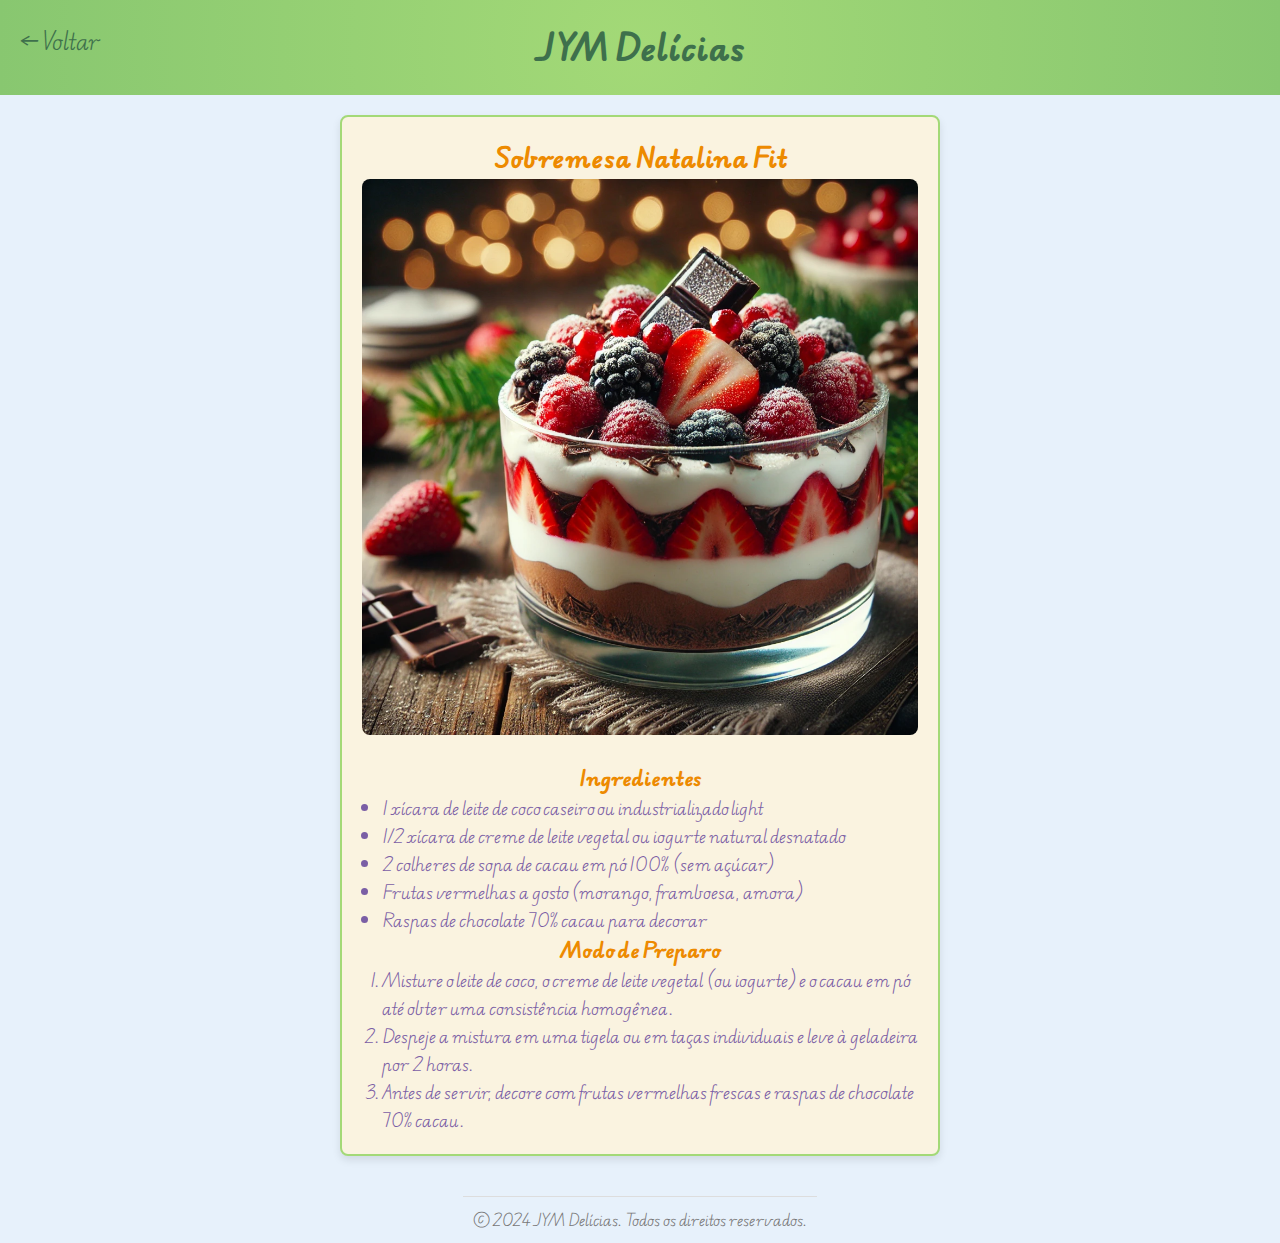
<file: receita_sobremesa.html>
<!DOCTYPE html>
<html lang="pt-BR">
<head>
    <meta charset="UTF-8">
    <meta name="viewport" content="width=device-width, initial-scale=1.0">
    <title>Sobremesa Natalina Fit</title>
    <!-- Importando a fonte Edu AU VIC WA NT Pre -->
    <link rel="preconnect" href="https://fonts.googleapis.com">
    <link rel="preconnect" href="https://fonts.gstatic.com" crossorigin>
    <link href="https://fonts.googleapis.com/css2?family=Edu+AU+VIC+WA+NT+Pre:wght@400..700&display=swap" rel="stylesheet">
    <link rel="stylesheet" href="style.css">
    <style>
        /* Estilos adicionais para centralizar e adicionar margens */
        body {
            display: flex;
            justify-content: center;
            align-items: center;
            flex-direction: column;
            font-family: 'Edu AU VIC WA NT Pre', Arial, sans-serif; /* Fonte personalizada */
            margin: 0;
            padding: 0;
            background-color: #e7f1fb;
        }

        header {
            width: 100%;
            background: radial-gradient(circle, #A3D977, #88C770);
            padding: 20px 0;
            text-align: center;
        }

        header h1 {
            margin: 0;
            font-size: 2em;
            color: #3E704C;
        }

        .receita {
            width: 90%;
            max-width: 600px;
            background-color: #FAF3E0;
            padding: 20px;
            margin: 20px;
            box-shadow: 0px 4px 8px rgba(0, 0, 0, 0.1);
            border-radius: 8px;
            text-align: left;            
            border: 2px solid #A3D977; /* Borda sólida com espessura de 2px e cor verde */
        }

        .receita img {
            width: 100%;
            height: auto;
            border-radius: 8px;
            margin-bottom: 20px;
        }

        h2, h3 {
            text-align: center;
            color: #ed8a00;
        }

        ul, ol {
            padding-left: 20px;
        }

        footer {
            text-align: center;
            margin-top: 20px;
            font-size: 0.9em;
            color: #777;
        }
            /* Estilos para a seta de voltar */
            .voltar {
            position: absolute;
            top: 20px;
            left: 20px;
            font-size: 1.5em;
            color: #3E704C;
            text-decoration: none;
            display: flex;
            align-items: center;
        }

        .voltar:hover {
            color: #5a0000;
        }

        .voltar span {
            margin-left: 5px;
            font-size: 0.9em;
        }
    </style>
</head>
<body>
    <!-- Seta de voltar -->
    <a href="index.html" class="voltar" title="Voltar para a página inicial">
        &#8592; <span>Voltar</span>
    </a>

    <!-- Cabeçalho igual ao da página inicial -->
    <header>
        <h1>JYM Delícias</h1>
    </header>

    <main class="receita">
        <article>
            <h2>Sobremesa Natalina Fit</h2>
            <img src="img/sobremesa-natalina-fit.webp" alt="Sobremesa Natalina Fit">
            <h3>Ingredientes</h3>
            <ul>
                <li>1 xícara de leite de coco caseiro ou industrializado light</li>
                <li>1/2 xícara de creme de leite vegetal ou iogurte natural desnatado</li>
                <li>2 colheres de sopa de cacau em pó 100% (sem açúcar)</li>
                <li>Frutas vermelhas a gosto (morango, framboesa, amora)</li>
                <li>Raspas de chocolate 70% cacau para decorar</li>
            </ul>

            <h3>Modo de Preparo</h3>
            <ol>
                <li>Misture o leite de coco, o creme de leite vegetal (ou iogurte) e o cacau em pó até obter uma consistência homogênea.</li>
                <li>Despeje a mistura em uma tigela ou em taças individuais e leve à geladeira por 2 horas.</li>
                <li>Antes de servir, decore com frutas vermelhas frescas e raspas de chocolate 70% cacau.</li>
            </ol>
        </article>
    </main>

    <footer>
        © 2024 JYM Delícias. Todos os direitos reservados.
    </footer>
</body>
</html>
</file>
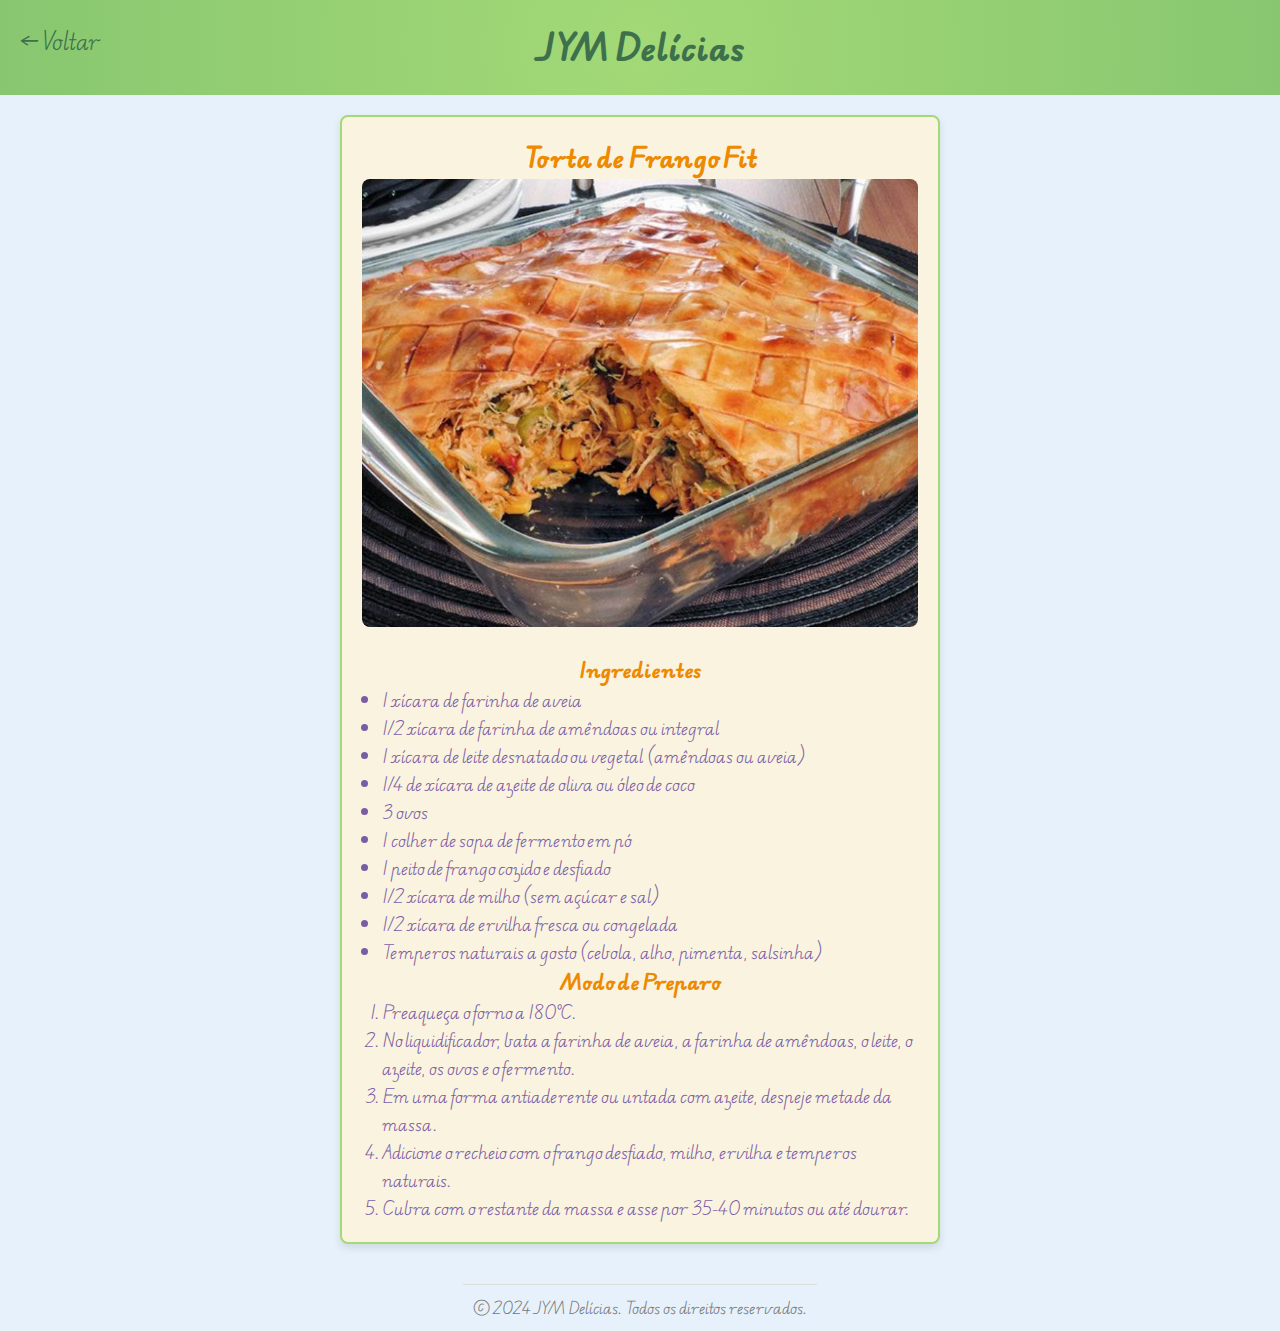
<file: receita_torta.html>
<!DOCTYPE html>
<html lang="pt-BR">
<head>
    <meta charset="UTF-8">
    <meta name="viewport" content="width=device-width, initial-scale=1.0">
    <title>Torta de Frango Fit</title>
    <!-- Importando a fonte Edu AU VIC WA NT Pre -->
    <link rel="preconnect" href="https://fonts.googleapis.com">
    <link rel="preconnect" href="https://fonts.gstatic.com" crossorigin>
    <link href="https://fonts.googleapis.com/css2?family=Edu+AU+VIC+WA+NT+Pre:wght@400..700&display=swap" rel="stylesheet">
    <link rel="stylesheet" href="style.css">
    <style>
        /* Estilos adicionais para centralizar e adicionar margens */
        body {
            display: flex;
            justify-content: center;
            align-items: center;
            flex-direction: column;
            font-family: 'Edu AU VIC WA NT Pre', Arial, sans-serif; /* Fonte personalizada */
            margin: 0;
            padding: 0;
            background-color: #e7f1fb;
        }

        header {
            width: 100%;
            background: radial-gradient(circle, #A3D977, #88C770);
            padding: 20px 0;
            text-align: center;
        }

        header h1 {
            margin: 0;
            font-size: 2em;
            color: #3E704C;
        }

        .receita {
            width: 90%;
            max-width: 600px;
            background-color: #FAF3E0;
            padding: 20px;
            margin: 20px;
            box-shadow: 0px 4px 8px rgba(0, 0, 0, 0.1);
            border-radius: 8px;
            text-align: left;
            border: 2px solid #A3D977; /* Borda sólida com espessura de 2px e cor verde */
        }

        .receita img {
            width: 100%;
            height: auto;
            border-radius: 8px;
            margin-bottom: 20px;
        }

        h2, h3 {
            text-align: center;
            color: #ed8a00;
        }

        ul, ol {
            padding-left: 20px;
        }

        footer {
            text-align: center;
            margin-top: 20px;
            font-size: 0.9em;
            color: #777;
        }
            /* Estilos para a seta de voltar */
            .voltar {
            position: absolute;
            top: 20px;
            left: 20px;
            font-size: 1.5em;
            color: #3E704C;
            text-decoration: none;
            display: flex;
            align-items: center;
        }

        .voltar:hover {
            color: #5a0000;
        }

        .voltar span {
            margin-left: 5px;
            font-size: 0.9em;
        }
    </style>
</head>
<body>
    <!-- Seta de voltar -->
    <a href="index.html" class="voltar" title="Voltar para a página inicial">
        &#8592; <span>Voltar</span>
    </a>

    <!-- Cabeçalho igual ao da página inicial -->
    <header>
        <h1>JYM Delícias</h1>
    </header>

    <main class="receita">
        <article>
            <h2>Torta de Frango Fit</h2>
            <img src="img/torta.jpg" alt="Torta de Frango Fit">
            <h3>Ingredientes</h3>
            <ul>
                <li>1 xícara de farinha de aveia</li>
                <li>1/2 xícara de farinha de amêndoas ou integral</li>
                <li>1 xícara de leite desnatado ou vegetal (amêndoas ou aveia)</li>
                <li>1/4 de xícara de azeite de oliva ou óleo de coco</li>
                <li>3 ovos</li>
                <li>1 colher de sopa de fermento em pó</li>
                <li>1 peito de frango cozido e desfiado</li>
                <li>1/2 xícara de milho (sem açúcar e sal)</li>
                <li>1/2 xícara de ervilha fresca ou congelada</li>
                <li>Temperos naturais a gosto (cebola, alho, pimenta, salsinha)</li>
            </ul>

            <h3>Modo de Preparo</h3>
            <ol>
                <li>Preaqueça o forno a 180°C.</li>
                <li>No liquidificador, bata a farinha de aveia, a farinha de amêndoas, o leite, o azeite, os ovos e o fermento.</li>
                <li>Em uma forma antiaderente ou untada com azeite, despeje metade da massa.</li>
                <li>Adicione o recheio com o frango desfiado, milho, ervilha e temperos naturais.</li>
                <li>Cubra com o restante da massa e asse por 35-40 minutos ou até dourar.</li>
            </ol>
        </article>
    </main>

    <footer>
        © 2024 JYM Delícias. Todos os direitos reservados.
    </footer>
</body>
</html>
</file>
<file: style.css>
/* Reset */
* {
  margin: 0;
  padding: 0;
  box-sizing: border-box;
}

/* Layout Básico */
body {
  background-color: #e7f1fb;
  color: #7A5EA5;
  font-family: 'Edu AU VIC WA NT Pre', sans-serif;
}

header {
  padding: 15px;
  background: radial-gradient(circle, #A3D977, #88C770);
  color: #3E704C;
}

header .logo {
  max-width: 200px; /* Ajusta a largura máxima */
  height: auto; /* Mantém a proporção */
  text-align: left;
}


header h1 {
  font-size: 2rem;
  margin-bottom: 10px;
  text-align: center;
}

h1{
  text-align: center;
}

main {
  padding: 20px;
}

/* Receitas em Destaque */
.receitas-destaque h2 {
  font-size: 1.5rem;
  color: #ed8a00;
  margin-bottom: 10px;
}

.destaque-container {
  display: flex;
  gap: 20px;
  flex-wrap: nowrap;
  overflow-x: auto;
  padding-bottom: 10px;
}

.card {
  background-color: #FAF3E0;
  border-radius: 8px;
  box-shadow: 0 2px 5px rgba(0, 0, 0, 0.1);
  border: 2px solid #A3D977; /* Borda sólida com espessura de 2px e cor verde */
  border-radius: 10px; /* Deixa os cantos arredondados */
  text-align: center;
  padding: 15px;
  width: 220px;
  flex: 0 0 auto;
}

.card img {
  width: 100%;
  height: 150px;
  border-radius: 8px;
  margin-bottom: 10px;
}

.card h3 {
  font-size: 1.1rem;
  margin-bottom: 8px;
}

.card p {
  color: #000000;
  font-size: 0.9rem;
}

/* Outras Receitas */
.outras-receitas h2 {
  font-size: 1.5rem;
  color: #ed8a00;
  margin-top: 40px;
  margin-bottom: 10px;
}

.card-horizontal {
  display: flex;
  align-items: center;
  background-color: #F5F5DC;
  border: 2px solid #A3D977; /* Borda sólida com espessura de 2px e cor verde */
  border-radius: 10px; /* Deixa os cantos arredondados */
  border-radius: 8px;
  box-shadow: 0 2px 5px rgba(0, 0, 0, 0.1);
  padding: 10px;
  margin-bottom: 10px;
}

.card-horizontal img {
  width: 80px;
  height: 80px;
  border-radius: 8px;
  margin-right: 15px;
}

.card-horizontal h3 {
  font-size: 1rem;
  color: #333;
}

/* Footer */
footer {
  text-align: center;
  padding: 10px;
  border-top: 1px solid #ddd;
  margin-top: 20px;
  font-size: 0.9rem;
}
</file>
